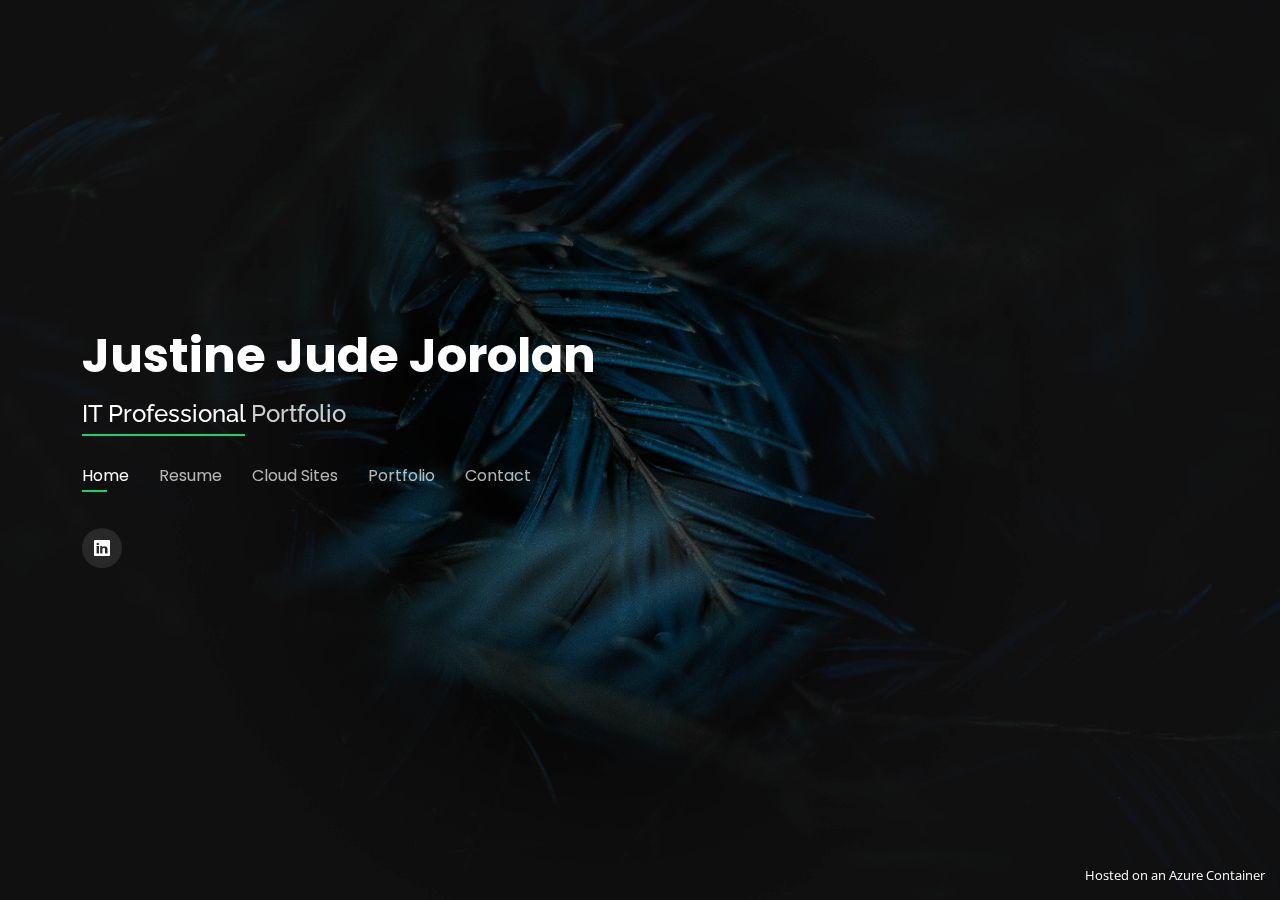
<file: html/index.html>
<!DOCTYPE html>
<html lang="en">

<head>
  <meta charset="utf-8">
  <meta content="width=device-width, initial-scale=1.0" name="viewport">

  <title>Justine Jorolan Portfolio</title>
  <meta content="" name="description">
  <meta content="" name="keywords">

  <!-- Favicons -->
  <link href="assets/img/favicon.png" rel="icon">
  <link href="assets/img/apple-touch-icon.png" rel="apple-touch-icon">

  <!-- Google Fonts -->
  <link href="https://fonts.googleapis.com/css?family=Open+Sans:300,300i,400,400i,600,600i,700,700i|Raleway:300,300i,400,400i,500,500i,600,600i,700,700i|Poppins:300,300i,400,400i,500,500i,600,600i,700,700i" rel="stylesheet">

  <!-- Vendor CSS Files -->
  <link href="assets/vendor/bootstrap/css/bootstrap.min.css" rel="stylesheet">
  <link href="assets/vendor/bootstrap-icons/bootstrap-icons.css" rel="stylesheet">
  <link href="assets/vendor/boxicons/css/boxicons.min.css" rel="stylesheet">
  <link href="assets/vendor/glightbox/css/glightbox.min.css" rel="stylesheet">
  <link href="assets/vendor/remixicon/remixicon.css" rel="stylesheet">
  <link href="assets/vendor/swiper/swiper-bundle.min.css" rel="stylesheet">

  <!-- Main CSS File -->
  <link href="assets/css/style.css" rel="stylesheet">

</head>

<body>

  <!-- ======= Header ======= -->
  <header id="header">
    <div class="container">

      <h1><a href="index.html">Justine Jude Jorolan</a></h1>
      <h2><span>IT Professional</span> Portfolio</h2>

      <nav id="navbar" class="navbar">
        <ul>
          <li><a class="nav-link active" href="#header">Home</a></li>
          <li><a class="nav-link" href="#resume">Resume</a></li>
          <li><a class="nav-link" href="#services">Cloud Sites</a></li>
          <li><a class="nav-link" href="#portfolio">Portfolio</a></li>
          <li><a class="nav-link" href="#contact">Contact</a></li>
        </ul>
        <i class="bi bi-list mobile-nav-toggle"></i>
      </nav><!-- .navbar -->

      <div class="social-links">
        <a href="https://www.linkedin.com/in/justine-jude-jorolan-b192b3176/" class="linkedin"><i class="bi bi-linkedin"></i></a>
      </div>

    </div>
  </header><!-- End Header -->

  <!-- ======= Resume Section ======= -->
  <section id="resume" class="resume">
    <div class="container">

      <div class="section-title">
        <h2>Resume</h2>
        <p>Check My Resume</p>
      </div>
      <a href="/assets/Downloads/Resume.pdf" download="Resume.pdf">
        <i class="bx bx-download"></i> Download My Resume
      </a>
      <div class="row">
        <div class="col-lg-6">
          <h3 class="resume-title">Summary</h3>
          <div class="resume-item pb-0">
            <h4>Justine Jude Jorolan</h4>
            <p><em>Innovative and deadline-driven IT Technical/Application Specialist specializing in crafting business-centric solutions through the strategic utilization of APIs and Microsoft's Power Platform. With a strong focus on automation and process optimization, I have consistently delivered innovative solutions that enhance operational efficiency and drive business growth.
            </em></p>
            <p>
            <ul>
              <li>Detroit, MI</li>
              <li>(586) 306-7385</li>
              <li>jorojustj@gmail.com</li>
            </ul>
            </p>
          </div>

          <h3 class="resume-title">Education</h3>
          <div class="resume-item">
            <h4>High School Diploma</h4>
            <h5>2013 - 2017</h5>
            <p><em>Sterling Heights High School, Sterling Heights, MI</em></p>
          </div>
          <h3 class="resume-title">Certifications</h3>
          <div class="resume-item">
            <h4>CompTIA Security+</h4>
            <h5>Jul2023 - Jul2026</h5>
            <h4>Azure Administrator Associate - AZ-104</h4>
            <h5>Sep2023 - Sep2024</h5>
            <h4>Azure Fundamentals - AZ-900</h4>
            <h5>July2023 - No Expiration</h5>
          </div>
        </div>
        <div class="col-lg-6">
          <h3 class="resume-title">Professional Experience</h3>
          <div class="resume-item">
            <h4>IT Technical Specialist</h4>
            <h5>2022 - Present</h5>
            <p><em>Ideal Group, Detroit, MI </em></p>
            <p>
            <ul>
              <li>Developed organization specific applications utilizing Microsoft's Power Platform, ERP systems, and databases. (PowerApps, Power Automate, PowerBI, SSMS, Sage 100)</li>
              <li>Maintained documentation of organizational processes, installations, and operational patches.</li>
              <li>Provide Tier 1 to Tier 3 support to users. Manage account access, licenses, and permissions.</li>
              <li>Maintain organizations Phishing programs and campaigns. Monitor reported phishing emails.</li>
            </ul>
            </p>
          </div>
          <div class="resume-item">
            <h4>IT Support Specialist</h4>
            <h5>2018 - Present</h5>
            <p><em>US Navy Reserves - EUCOM Joint Analytics Command 0592, Detroit, MI</em></p>
            <p>
            <ul>
              <li>Provide Tier 1 support and troubleshooting. Assisted in management of 150+ Desktops and NMCI Assets.</li>
              <li>Request routing for SIPR tokens acquisition for new and existing users. Familiar with operating in NIPR, SIPR, JWICS environment.</li>
              <li>Worked with a team of 6 in a Chief of Naval operations appointed mission with NAVWAR to audit server spaces.</li>
              <li>Led a small team in assisting in machine learning for a new AI system.</li>
            </ul>
            </p>
          </div>
          <div class="resume-item">
            <h4>Radio Operator</h4>
            <h5>2022 - Present</h5>
            <p><em>US Navy Reserves - Beachmasters Unit Two, Little Creek, VA</em></p>
            <p>
            <ul>
              <li>Intermediate Proficiency in Crypto handling and management as a local element.</li>
              <li>Beach Party Team Lead Communicator in conventional beach operations. Assist in beach and camp setup ensuring safe landings for small crafts.</li>
            </ul>
            </p>
          </div>
          <div class="resume-item">
            <h4>Account Manager</h4>
            <h5>2021 - 2022</h5>
            <p><em>Medavail/SpotRx, Detroit, MI</em></p>
            <p>
            <ul>
              <li>Acclimated/Managed first two clinics in Michigan. Employing interpersonal talents to acquire personal relationships with patients and physicians to utilize our system.</li>
              <li>Trained and mentored new Account Managers promoting productivity, accuracy, and friendly customer service.</li>
            </ul>
            </p>
          </div>
        </div>
      </div>

    </div>
  </section><!-- End Resume Section -->

  <!-- ======= Cloud Sites Section ======= -->
  <section id="services" class="services">
    <div class="container">

      <div class="section-title">
        <h2>Cloud Sites</h2>
        <p>Azure Services - Portfolio Sites</p>
      </div>
<div class="row">
  <div class="section">
  <div class="section">
    <h3>About</h3>
    <p>Welcome to My Cloud Portfolio, where I demonstrate my expertise in harnessing the power of Azure environments. This website was custom made by me utilizing a Bootstrap template. While not primarily a developer by profession, my extensive experience in automation, APIs, and low-code solutions empowered me to craft this website. </p> 
    <h3>This Site</h3>
    <p>This site version is hosted on an Azure Container. Below, you'll find links to mirrors of this site, each hosted on a different Azure service. This showcase not only presents my content but also exemplifies my proficiency in navigating various Azure services to meet specific needs. I invite you to explore and discover the Azure versatility that drives my portfolio.</p>
    <h3>Resources</h3>
    <p>Below you can find the resources I utilized to create these sites. It includes my custom files and the steps I took to create my Azure Resources.</p>
    <a href="https://github.com/jorojust/portfolio-webapp"><p>GitHub Repository - Web App</p></a>
    <a href="https://github.com/jorojust/webappcontainer"><p>GitHub Repository - Container Instance</p></a>
    <a href="path-to-your-file.zip" download="file-name.zip">
      <i class="bx bx-download"></i> Download My Resources
    </a>
  </div>
</div>
</div>
<div class="row">
<!-- HTML for icon-boxes -->
<div class="col-lg-4 col-md-6 d-flex align-items-stretch mt-4 mt-md-0">
  <div class="icon-box" onclick="window.location.href = 'http://justinejorolan.eastus.cloudapp.azure.com/';" style="cursor: pointer;">
  <div class="icon-vm"><img src="assets/img/Cloud Sites/virtual-machines.svg" alt=""></div>
    <h4>VM IIS Server</a></h4>
    <p>This website is professionally hosted on an Azure Virtual Machine (VM) with a customized IIS (Internet Information Services) server configuration.</p>
  </div>
</div>
<div class="col-lg-4 col-md-6 d-flex align-items-stretch mt-4 mt-md-0">
  <div class="icon-box" onclick="window.location.href = 'https://justinejorolan.azurewebsites.net/';" style="cursor: pointer;">
  <div class="icon-web"><img src="assets/img/Cloud Sites/web-sites.svg" alt=""></div>
    <h4><a href="#">Web App Site</a></h4>
    <p>This version of the portfolio is hosted on an Azure Web App service, offering the same content with a different Azure twist. This Portfolio site is integrated with the use of a public GitHub repository I set up myself.</p>
  </div>
</div>
 <div class="col-lg-4 col-md-6 d-flex align-items-stretch mt-4 mt-md-0">
  <div class="icon-box" onclick="window.location.href = 'http://joroportfolio.behhhee0fzevgcab.eastus.azurecontainer.io';" style="cursor: pointer;">
    <div class="icon-web"><img src="assets/img/Cloud Sites/container-instance.svg" alt=""></div>
    <h4><a href="#">This Site - Container Site</a></h4>
    <p>This portfolio version is hosted on an Azure Container. The portfolio website is intricately linked with a publicly accessible GitHub repository, which I personally established and used as the source to create the Docker image for deployment, all managed through the Azure CLI.</p>
  </div>
</div>
</div>

  </section><!-- End Services Section -->

  <!-- ======= Portfolio Section ======= -->
  <section id="portfolio" class="portfolio">
    <div class="container">

      <div class="section-title">
        <h2>Portfolio</h2>
        <p>My Works</p>
      </div>
      <h5>Please click below to see projects I have worked on.</h5>

      <div class="row portfolio-container">

        <div class="col-lg-4 col-md-6 portfolio-item filter-app">
          <div class="portfolio-wrap">
            <img src="assets/img/portfolio/powerapps-icon.png" class="img-fluid" alt="">
            <div class="portfolio-info">
              <h4>Power Apps</h4>
              <p>App Solutions</p>
              <div class="portfolio-links">
                <a href="assets/img/portfolio/powerapps-icon.png" data-gallery="portfolioGallery" class="portfolio-lightbox" title="App 1"></a>
                <a href="portfolio-powerapps.html" data-gallery="portfolioDetailsGallery" data-glightbox="type: external" class="portfolio-details-lightbox" title="Portfolio Details"><i class="bx bx-link"></i></a>
              </div>
            </div>
          </div>
        </div>

        <div class="col-lg-4 col-md-6 portfolio-item filter-web">
          <div class="portfolio-wrap">
            <img src="assets/img/portfolio/PowerAutomate-icon.png" class="img-fluid" alt="">
            <div class="portfolio-info">
              <h4>PowerAutomate</h4>
              <p>Automation</p>
              <div class="portfolio-links">
                <a href="assets/img/portfolio/PowerAutomate-icon.png" data-gallery="portfolioGallery" class="portfolio-lightbox" title="Web 3"></i></a>
                <a href="portfolio-powerautomate.html" data-gallery="portfolioDetailsGallery" data-glightbox="type: external" class="portfolio-details-lightbox" title="Portfolio Details"><i class="bx bx-link"></i></a>
              </div>
            </div>
          </div>
        </div>

        <div class="col-lg-4 col-md-6 portfolio-item filter-app">
          <div class="portfolio-wrap">
            <img src="assets/img/portfolio/powerbi-icon.png" class="img-fluid" alt="">
            <div class="portfolio-info">
              <h4>PowerBI</h4>
              <p>Insight & Data Expertise</p>
              <div class="portfolio-links">
                <a href="assets/img/portfolio/powerbi-icon.png" data-gallery="portfolioGallery" class="portfolio-lightbox" title="App 2"></a>
                <a href="portfolio-powerbi.html" data-gallery="portfolioDetailsGallery" data-glightbox="type: external" class="portfolio-details-lightbox" title="Portfolio Details"><i class="bx bx-link"></i></a>
              </div>
            </div>
          </div>
        </div>

      </div>

    </div>
  </section><!-- End Portfolio Section -->

  <!-- ======= Contact Section ======= -->
  <section id="contact" class="contact">
    <div class="container">

      <div class="section-title">
        <h2>Contact</h2>
        <p>Contact Me</p>
      </div>

      <div class="row mt-2">

        <div class="col-md-6 d-flex align-items-stretch">
          <div class="info-box">
            <i class="bx bx-map"></i>
            <h3>My Address</h3>
            <p>Sterling Heights, MI 48310</p>
          </div>
        </div>

        <div class="col-md-6 mt-4 mt-md-0 d-flex align-items-stretch">
          <div class="info-box">
            <i class="bx bx-share-alt"></i>
            <h3>Social Profiles</h3>
            <div class="social-links">
              <a href="https://www.linkedin.com/in/justine-jude-jorolan-b192b3176/" class="linkedin"><i class="bi bi-linkedin"></i></a>
            </div>
          </div>
        </div>

        <div class="col-md-6 mt-4 d-flex align-items-stretch">
          <div class="info-box">
            <i class="bx bx-envelope"></i>
            <h3>Email Me</h3>
            <p>jorojustj@gmail.com</p>
          </div>
        </div>
        <div class="col-md-6 mt-4 d-flex align-items-stretch">
          <div class="info-box">
            <i class="bx bx-phone-call"></i>
            <h3>Call Me</h3>
            <p>+1 (586) 306-7385</p>
          </div>
        </div>
      </div>


    </div>
  </section><!-- End Contact Section -->

  <div class="credits">
    Hosted on an Azure Container
  </div>

  <!-- Vendor JS Files -->
  <script src="assets/vendor/purecounter/purecounter_vanilla.js"></script>
  <script src="assets/vendor/bootstrap/js/bootstrap.bundle.min.js"></script>
  <script src="assets/vendor/glightbox/js/glightbox.min.js"></script>
  <script src="assets/vendor/isotope-layout/isotope.pkgd.min.js"></script>
  <script src="assets/vendor/swiper/swiper-bundle.min.js"></script>
  <script src="assets/vendor/waypoints/noframework.waypoints.js"></script>
  <script src="assets/vendor/php-email-form/validate.js"></script>

  <!-- Template Main JS File -->
  <script src="assets/js/main.js"></script>

</body>

</html>
</file>
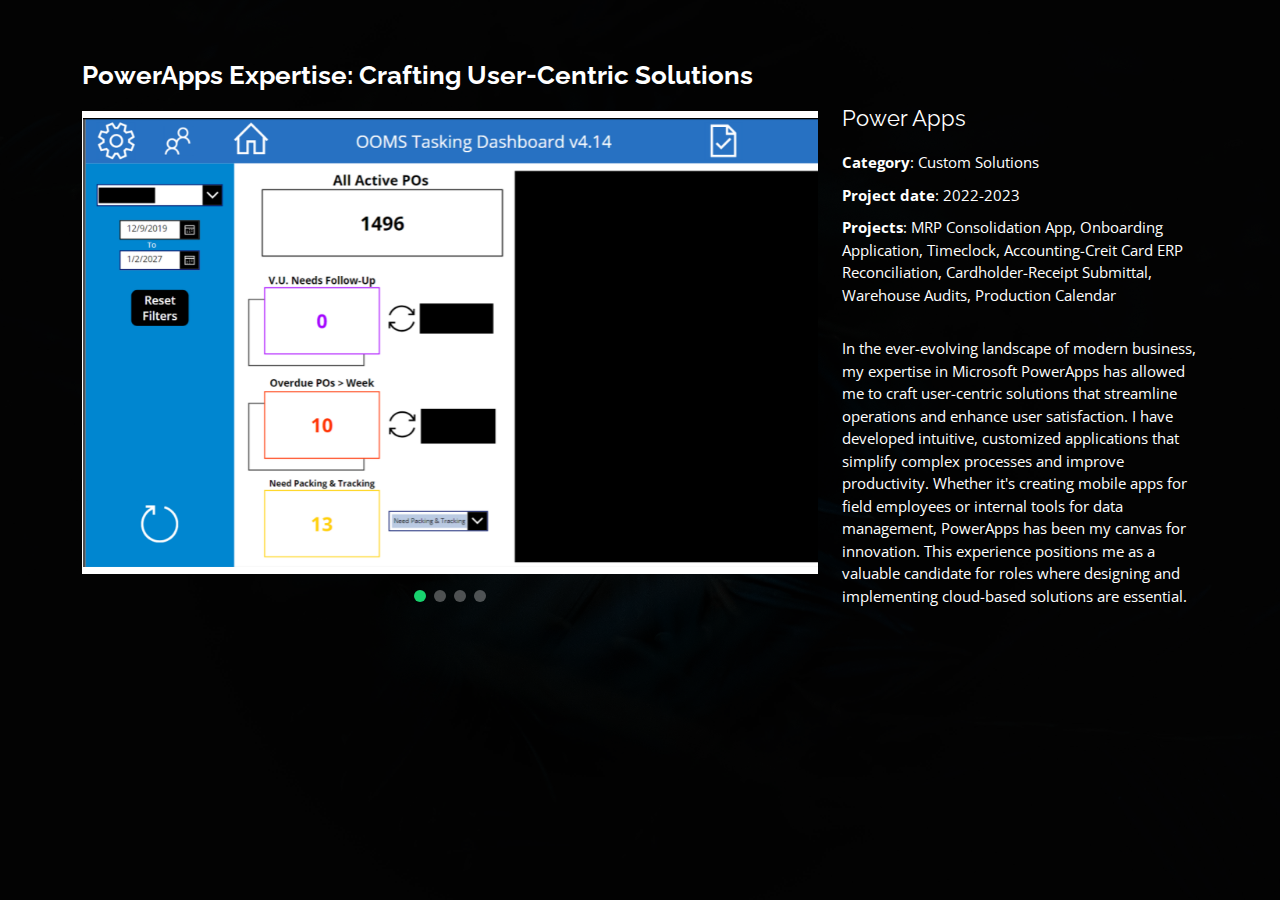
<file: html/portfolio-powerapps.html>
<!DOCTYPE html>
<html lang="en">

<head>
  <meta charset="utf-8">
  <meta content="width=device-width, initial-scale=1.0" name="viewport">

  <title>Portfolio</title>
  <meta content="" name="description">
  <meta content="" name="keywords">

  <!-- Favicons -->
  <link href="assets/img/favicon.png" rel="icon">
  <link href="assets/img/apple-touch-icon.png" rel="apple-touch-icon">

  <!-- Google Fonts -->
  <link href="https://fonts.googleapis.com/css?family=Open+Sans:300,300i,400,400i,600,600i,700,700i|Raleway:300,300i,400,400i,500,500i,600,600i,700,700i|Poppins:300,300i,400,400i,500,500i,600,600i,700,700i" rel="stylesheet">

  <!-- Vendor CSS Files -->
  <link href="assets/vendor/bootstrap/css/bootstrap.min.css" rel="stylesheet">
  <link href="assets/vendor/bootstrap-icons/bootstrap-icons.css" rel="stylesheet">
  <link href="assets/vendor/boxicons/css/boxicons.min.css" rel="stylesheet">
  <link href="assets/vendor/glightbox/css/glightbox.min.css" rel="stylesheet">
  <link href="assets/vendor/remixicon/remixicon.css" rel="stylesheet">
  <link href="assets/vendor/swiper/swiper-bundle.min.css" rel="stylesheet">

  <!-- Template Main CSS File -->
  <link href="assets/css/style.css" rel="stylesheet">

  <!-- =======================================================
  * Template Name: Personal
  * Updated: Sep 18 2023 with Bootstrap v5.3.2
  * Template URL: https://bootstrapmade.com/personal-free-resume-bootstrap-template/
  * Author: BootstrapMade.com
  * License: https://bootstrapmade.com/license/
  ======================================================== -->
</head>

<body>

  <main id="main">

    <!-- ======= Portfolio Details ======= -->
    <div id="portfolio-details" class="portfolio-details">
      <div class="container">

        <div class="row">

          <div class="col-lg-8">
            <h2 class="portfolio-title">PowerApps Expertise: Crafting User-Centric Solutions

            </h2>

            <div class="portfolio-details-slider swiper">
              <div class="swiper-wrapper align-items-center">

                <div class="swiper-slide">
                  <img src="assets/img/portfolio/OOMS -Task.png" alt="">
                </div>

                <div class="swiper-slide">
                  <img src="assets/img/portfolio/OOMS - Dashboard.png" alt="">
                </div>

                <div class="swiper-slide">
                  <img src="assets/img/portfolio/CCA Data Collector.png" alt="">
                </div>

                <div class="swiper-slide">
                  <img src="assets/img/portfolio/ProductionCalendar.png" alt="">
                </div>

              </div>
              <div class="swiper-pagination"></div>
            </div>

          </div>

          <div class="col-lg-4 portfolio-info">
            <h3>Power Apps</h3>
            <ul>
              <li><strong>Category</strong>: Custom Solutions</li>
              <li><strong>Project date</strong>: 2022-2023</li>
              <li><strong>Projects</strong>: MRP Consolidation App, Onboarding Application, Timeclock, Accounting-Creit Card ERP Reconciliation, Cardholder-Receipt Submittal, Warehouse Audits, Production Calendar</li>
            </ul>

            <p>
              In the ever-evolving landscape of modern business, my expertise in Microsoft PowerApps has allowed me to craft user-centric solutions that streamline operations and enhance user satisfaction. I have developed intuitive, customized applications that simplify complex processes and improve productivity. Whether it's creating mobile apps for field employees or internal tools for data management, PowerApps has been my canvas for innovation. This experience positions me as a valuable candidate for roles where designing and implementing cloud-based solutions are essential.            </p>
          </div>

        </div>

      </div>
    </div><!-- End Portfolio Details -->

  </main><!-- End #main -->


  <!-- Vendor JS Files -->
  <script src="assets/vendor/purecounter/purecounter_vanilla.js"></script>
  <script src="assets/vendor/bootstrap/js/bootstrap.bundle.min.js"></script>
  <script src="assets/vendor/glightbox/js/glightbox.min.js"></script>
  <script src="assets/vendor/isotope-layout/isotope.pkgd.min.js"></script>
  <script src="assets/vendor/swiper/swiper-bundle.min.js"></script>
  <script src="assets/vendor/waypoints/noframework.waypoints.js"></script>
  <script src="assets/vendor/php-email-form/validate.js"></script>

  <!-- Template Main JS File -->
  <script src="assets/js/main.js"></script>

</body>

</html>
</file>
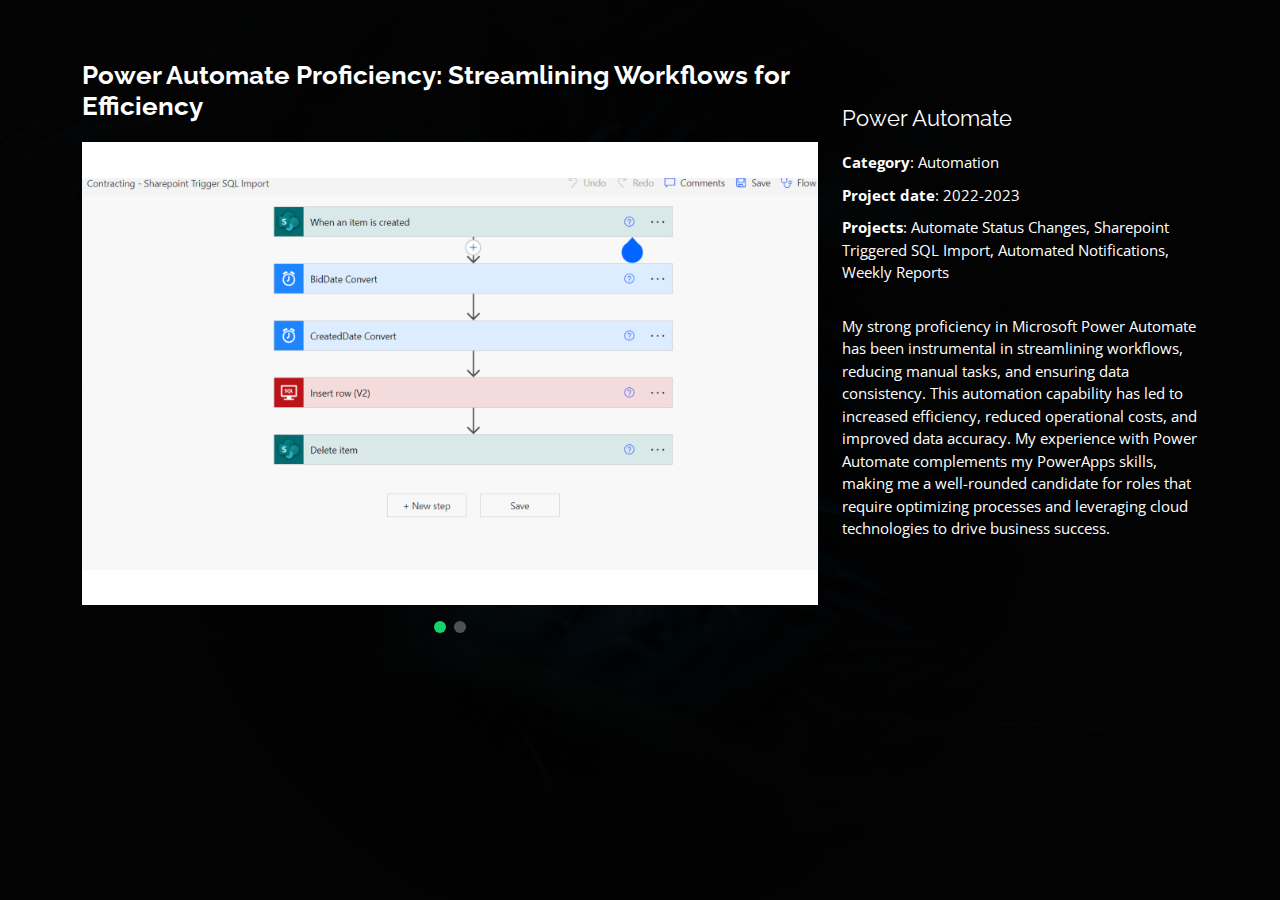
<file: html/portfolio-powerautomate.html>
<!DOCTYPE html>
<html lang="en">

<head>
  <meta charset="utf-8">
  <meta content="width=device-width, initial-scale=1.0" name="viewport">

  <title>Portfolio</title>
  <meta content="" name="description">
  <meta content="" name="keywords">

  <!-- Favicons -->
  <link href="assets/img/favicon.png" rel="icon">
  <link href="assets/img/apple-touch-icon.png" rel="apple-touch-icon">

  <!-- Google Fonts -->
  <link href="https://fonts.googleapis.com/css?family=Open+Sans:300,300i,400,400i,600,600i,700,700i|Raleway:300,300i,400,400i,500,500i,600,600i,700,700i|Poppins:300,300i,400,400i,500,500i,600,600i,700,700i" rel="stylesheet">

  <!-- Vendor CSS Files -->
  <link href="assets/vendor/bootstrap/css/bootstrap.min.css" rel="stylesheet">
  <link href="assets/vendor/bootstrap-icons/bootstrap-icons.css" rel="stylesheet">
  <link href="assets/vendor/boxicons/css/boxicons.min.css" rel="stylesheet">
  <link href="assets/vendor/glightbox/css/glightbox.min.css" rel="stylesheet">
  <link href="assets/vendor/remixicon/remixicon.css" rel="stylesheet">
  <link href="assets/vendor/swiper/swiper-bundle.min.css" rel="stylesheet">

  <!-- Template Main CSS File -->
  <link href="assets/css/style.css" rel="stylesheet">

  <!-- =======================================================
  * Template Name: Personal
  * Updated: Sep 18 2023 with Bootstrap v5.3.2
  * Template URL: https://bootstrapmade.com/personal-free-resume-bootstrap-template/
  * Author: BootstrapMade.com
  * License: https://bootstrapmade.com/license/
  ======================================================== -->
</head>

<body>

  <main id="main">

    <!-- ======= Portfolio Details ======= -->
    <div id="portfolio-details" class="portfolio-details">
      <div class="container">

        <div class="row">

          <div class="col-lg-8">
            <h2 class="portfolio-title">Power Automate Proficiency: Streamlining Workflows for Efficiency</h2>

            <div class="portfolio-details-slider swiper">
              <div class="swiper-wrapper align-items-center">

                <div class="swiper-slide">
                  <img src="assets/img/portfolio/SQLImport.png" alt="">
                </div>

                <div class="swiper-slide">
                  <img src="assets/img/portfolio/IceCreamAPI.png" alt="">
                </div>

              </div>
              <div class="swiper-pagination"></div>
            </div>

          </div>

          <div class="col-lg-4 portfolio-info">
            <h3>Power Automate</h3>
            <ul>
              <li><strong>Category</strong>: Automation</li>
              <li><strong>Project date</strong>: 2022-2023</li>
              <li><strong>Projects</strong>: Automate Status Changes, Sharepoint Triggered SQL Import, Automated Notifications, Weekly Reports </li>
            </ul>

            <p>
              My strong proficiency in Microsoft Power Automate has been instrumental in streamlining workflows, reducing manual tasks, and ensuring data consistency. This automation capability has led to increased efficiency, reduced operational costs, and improved data accuracy. My experience with Power Automate complements my PowerApps skills, making me a well-rounded candidate for roles that require optimizing processes and leveraging cloud technologies to drive business success.
            </p>
          </div>

        </div>

      </div>
    </div><!-- End Portfolio Details -->

  </main><!-- End #main -->


  <!-- Vendor JS Files -->
  <script src="assets/vendor/purecounter/purecounter_vanilla.js"></script>
  <script src="assets/vendor/bootstrap/js/bootstrap.bundle.min.js"></script>
  <script src="assets/vendor/glightbox/js/glightbox.min.js"></script>
  <script src="assets/vendor/isotope-layout/isotope.pkgd.min.js"></script>
  <script src="assets/vendor/swiper/swiper-bundle.min.js"></script>
  <script src="assets/vendor/waypoints/noframework.waypoints.js"></script>
  <script src="assets/vendor/php-email-form/validate.js"></script>

  <!-- Template Main JS File -->
  <script src="assets/js/main.js"></script>

</body>

</html>
</file>
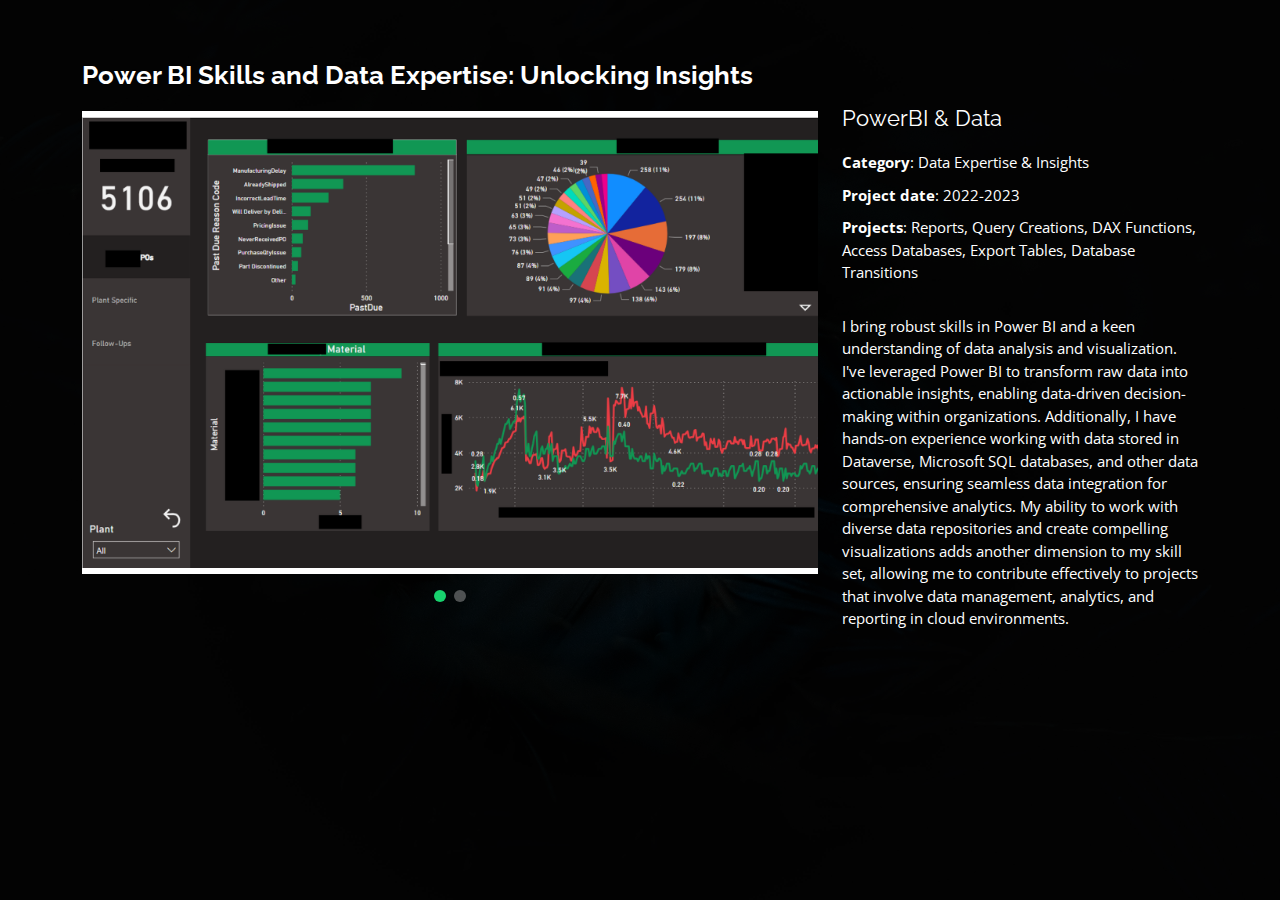
<file: html/portfolio-powerbi.html>
<!DOCTYPE html>
<html lang="en">

<head>
  <meta charset="utf-8">
  <meta content="width=device-width, initial-scale=1.0" name="viewport">

  <title>Portfolio</title>
  <meta content="" name="description">
  <meta content="" name="keywords">

  <!-- Favicons -->
  <link href="assets/img/favicon.png" rel="icon">
  <link href="assets/img/apple-touch-icon.png" rel="apple-touch-icon">

  <!-- Google Fonts -->
  <link href="https://fonts.googleapis.com/css?family=Open+Sans:300,300i,400,400i,600,600i,700,700i|Raleway:300,300i,400,400i,500,500i,600,600i,700,700i|Poppins:300,300i,400,400i,500,500i,600,600i,700,700i" rel="stylesheet">

  <!-- Vendor CSS Files -->
  <link href="assets/vendor/bootstrap/css/bootstrap.min.css" rel="stylesheet">
  <link href="assets/vendor/bootstrap-icons/bootstrap-icons.css" rel="stylesheet">
  <link href="assets/vendor/boxicons/css/boxicons.min.css" rel="stylesheet">
  <link href="assets/vendor/glightbox/css/glightbox.min.css" rel="stylesheet">
  <link href="assets/vendor/remixicon/remixicon.css" rel="stylesheet">
  <link href="assets/vendor/swiper/swiper-bundle.min.css" rel="stylesheet">

  <!-- Template Main CSS File -->
  <link href="assets/css/style.css" rel="stylesheet">

  <!-- =======================================================
  * Template Name: Personal
  * Updated: Sep 18 2023 with Bootstrap v5.3.2
  * Template URL: https://bootstrapmade.com/personal-free-resume-bootstrap-template/
  * Author: BootstrapMade.com
  * License: https://bootstrapmade.com/license/
  ======================================================== -->
</head>

<body>

  <main id="main">

    <!-- ======= Portfolio Details ======= -->
    <div id="portfolio-details" class="portfolio-details">
      <div class="container">

        <div class="row">

          <div class="col-lg-8">
            <h2 class="portfolio-title">Power BI Skills and Data Expertise: Unlocking Insights

            </h2>

            <div class="portfolio-details-slider swiper">
              <div class="swiper-wrapper align-items-center">

                <div class="swiper-slide">
                  <img src="assets/img/portfolio/PowerBI.png" alt="">
                </div>
                <div class="swiper-slide">
                  <img src="assets/img/portfolio/PowerBIBlue.png" alt="">
                </div>

              </div>
              <div class="swiper-pagination"></div>
            </div>

          </div>

          <div class="col-lg-4 portfolio-info">
            <h3>PowerBI & Data</h3>
            <ul>
              <li><strong>Category</strong>: Data Expertise & Insights</li>
              <li><strong>Project date</strong>: 2022-2023</li>
              <li><strong>Projects</strong>: Reports, Query Creations, DAX Functions, Access Databases, Export Tables, Database Transitions </li>

            </ul>

            <p>
              I bring robust skills in Power BI and a keen understanding of data analysis and visualization. I've leveraged Power BI to transform raw data into actionable insights, enabling data-driven decision-making within organizations. Additionally, I have hands-on experience working with data stored in Dataverse, Microsoft SQL databases, and other data sources, ensuring seamless data integration for comprehensive analytics. My ability to work with diverse data repositories and create compelling visualizations adds another dimension to my skill set, allowing me to contribute effectively to projects that involve data management, analytics, and reporting in cloud environments.
            </p>
          </div>

        </div>

      </div>
    </div><!-- End Portfolio Details -->

  </main><!-- End #main -->


  <!-- Vendor JS Files -->
  <script src="assets/vendor/purecounter/purecounter_vanilla.js"></script>
  <script src="assets/vendor/bootstrap/js/bootstrap.bundle.min.js"></script>
  <script src="assets/vendor/glightbox/js/glightbox.min.js"></script>
  <script src="assets/vendor/isotope-layout/isotope.pkgd.min.js"></script>
  <script src="assets/vendor/swiper/swiper-bundle.min.js"></script>
  <script src="assets/vendor/waypoints/noframework.waypoints.js"></script>
  <script src="assets/vendor/php-email-form/validate.js"></script>

  <!-- Template Main JS File -->
  <script src="assets/js/main.js"></script>

</body>

</html>
</file>
<file: html/assets/css/style.css>
/**
* Template Name: Personal
* Updated: Sep 18 2023 with Bootstrap v5.3.2
* Template URL: https://bootstrapmade.com/personal-free-resume-bootstrap-template/
* Author: BootstrapMade.com
* License: https://bootstrapmade.com/license/
*/

/*--------------------------------------------------------------
# General
--------------------------------------------------------------*/
body {
  font-family: "Open Sans", sans-serif;
  background-color: #040404;
  color: #fff;
  position: relative;
  background: transparent;
}

body::before {
  content: "";
  position: fixed;
  background: #040404 url("../img/bg.jpg") top right no-repeat;
  background-size: cover;
  left: 0;
  right: 0;
  top: 0;
  height: 100vh;
  z-index: -1;
}

@media (min-width: 1024px) {
  body::before {
    background-attachment: fixed;
  }
}

a {
  color: #18d26e;
  text-decoration: none;
}

a:hover {
  color: #35e888;
  text-decoration: none;
}

h1,
h2,
h3,
h4,
h5,
h6 {
  font-family: "Raleway", sans-serif;
}

/*--------------------------------------------------------------
# Header
--------------------------------------------------------------*/
#header {
  transition: ease-in-out 0.3s;
  position: relative;
  height: 100vh;
  display: flex;
  align-items: center;
  z-index: 997;
  overflow-y: auto;
}

#header * {
  transition: ease-in-out 0.3s;
}

#header h1 {
  font-size: 48px;
  margin: 0;
  padding: 0;
  line-height: 1;
  font-weight: 700;
  font-family: "Poppins", sans-serif;
}

#header h1 a,
#header h1 a:hover {
  color: #fff;
  line-height: 1;
  display: inline-block;
}

#header h2 {
  font-size: 24px;
  margin-top: 20px;
  color: rgba(255, 255, 255, 0.8);
}

#header h2 span {
  color: #fff;
  border-bottom: 2px solid #18d26e;
  padding-bottom: 6px;
}

#header img {
  padding: 0;
  margin: 0;
}

#header .social-links {
  margin-top: 40px;
  display: flex;
}

#header .social-links a {
  font-size: 16px;
  display: flex;
  justify-content: center;
  align-items: center;
  background: rgba(255, 255, 255, 0.1);
  color: #fff;
  line-height: 1;
  margin-right: 8px;
  border-radius: 50%;
  width: 40px;
  height: 40px;
}

#header .social-links a:hover {
  background: #18d26e;
}

@media (max-width: 992px) {
  #header h1 {
    font-size: 36px;
  }

  #header h2 {
    font-size: 20px;
    line-height: 30px;
  }

  #header .social-links {
    margin-top: 15px;
  }

  #header .container {
    display: flex;
    flex-direction: column;
    align-items: center;
  }
}

/* Header Top */
#header.header-top {
  height: 80px;
  position: fixed;
  left: 0;
  top: 0;
  right: 0;
  background: rgba(0, 0, 0, 0.9);
}

#header.header-top .social-links,
#header.header-top h2 {
  display: none;
}

#header.header-top h1 {
  margin-right: auto;
  font-size: 36px;
}

#header.header-top img {
  max-height: 60px;
  margin-right: 20px !important;
}

#header.header-top .container {
  display: flex;
  align-items: center;
}

#header.header-top .navbar {
  margin: 0;
}

@media (max-width: 768px) {
  #header.header-top {
    height: 60px;
  }

  #header.header-top h1 {
    font-size: 26px;
  }
}

/*--------------------------------------------------------------
# Navigation Menu
--------------------------------------------------------------*/
/**
* Desktop Navigation 
*/
.navbar {
  padding: 0;
  margin-top: 35px;
}

.navbar ul {
  margin: 0;
  padding: 0;
  display: flex;
  list-style: none;
  align-items: center;
}

.navbar li {
  position: relative;
}

.navbar li+li {
  margin-left: 30px;
}

.navbar a,
.navbar a:focus {
  display: flex;
  align-items: center;
  justify-content: space-between;
  padding: 0;
  font-family: "Poppins", sans-serif;
  font-size: 16px;
  font-weight: 400;
  color: rgba(255, 255, 255, 0.7);
  white-space: nowrap;
  transition: 0.3s;
}

.navbar a i,
.navbar a:focus i {
  font-size: 12px;
  line-height: 0;
  margin-left: 5px;
}

.navbar a:before {
  content: "";
  position: absolute;
  width: 0;
  height: 2px;
  bottom: -4px;
  left: 0;
  background-color: #18d26e;
  visibility: hidden;
  width: 0px;
  transition: all 0.3s ease-in-out 0s;
}

.navbar a:hover:before,
.navbar li:hover>a:before,
.navbar .active:before {
  visibility: visible;
  width: 25px;
}

.navbar a:hover,
.navbar .active,
.navbar .active:focus,
.navbar li:hover>a {
  color: #fff;
}

/**
* Mobile Navigation 
*/
.mobile-nav-toggle {
  color: #fff;
  font-size: 28px;
  cursor: pointer;
  display: none;
  line-height: 0;
  transition: 0.5s;
  position: fixed;
  right: 15px;
  top: 15px;
}

@media (max-width: 991px) {
  .mobile-nav-toggle {
    display: block;
  }

  .navbar ul {
    display: none;
  }
}

.navbar-mobile {
  position: fixed;
  overflow: hidden;
  top: 0;
  right: 0;
  left: 0;
  bottom: 0;
  background: rgba(0, 0, 0, 0.9);
  transition: 0.3s;
  z-index: 999;
  margin-top: 0;
}

.navbar-mobile .mobile-nav-toggle {
  position: absolute;
  top: 15px;
  right: 15px;
}

.navbar-mobile ul {
  display: block;
  position: absolute;
  top: 55px;
  right: 15px;
  bottom: 45px;
  left: 15px;
  padding: 10px 0;
  overflow-y: auto;
  transition: 0.3s;
  border: 2px solid rgba(255, 255, 255, 0.2);
}

.navbar-mobile li {
  padding: 12px 20px;
}

.navbar-mobile li+li {
  margin: 0;
}

.navbar-mobile a,
.navbar-mobile a:focus {
  font-size: 16px;
  position: relative;
}

/*--------------------------------------------------------------
# Sections General
--------------------------------------------------------------*/
section {
  overflow: hidden;
  position: absolute;
  width: 100%;
  top: 140px;
  bottom: 100%;
  opacity: 0;
  transition: ease-in-out 0.4s;
  z-index: 2;
}

section.section-show {
  top: 100px;
  bottom: auto;
  opacity: 1;
  padding-bottom: 45px;
}

section .container {
  background: rgba(0, 0, 0, 0.9);
  padding: 30px;
}

@media (max-width: 768px) {
  section {
    top: 120px;
  }

  section.section-show {
    top: 80px;
  }
}

.section-title h2 {
  font-size: 14px;
  font-weight: 500;
  padding: 0;
  line-height: 1px;
  margin: 0 0 20px 0;
  letter-spacing: 2px;
  text-transform: uppercase;
  color: #aaaaaa;
  font-family: "Poppins", sans-serif;
}

.section-title h2::after {
  content: "";
  width: 120px;
  height: 1px;
  display: inline-block;
  background: #4ceb95;
  margin: 4px 10px;
}

.section-title p {
  margin: 0;
  margin: -15px 0 15px 0;
  font-size: 36px;
  font-weight: 700;
  text-transform: uppercase;
  font-family: "Poppins", sans-serif;
  color: #fff;
}



/*--------------------------------------------------------------
# Resume
--------------------------------------------------------------*/
.resume .resume-title {
  font-size: 26px;
  font-weight: 700;
  margin-top: 20px;
  margin-bottom: 20px;
  color: #fff;
}

.resume .resume-item {
  padding: 0 0 20px 20px;
  margin-top: -2px;
  border-left: 2px solid rgba(255, 255, 255, 0.2);
  position: relative;
}

.resume .resume-item h4 {
  line-height: 18px;
  font-size: 18px;
  font-weight: 600;
  text-transform: uppercase;
  font-family: "Poppins", sans-serif;
  color: #18d26e;
  margin-bottom: 10px;
}

.resume .resume-item h5 {
  font-size: 16px;
  background: rgba(255, 255, 255, 0.15);
  padding: 5px 15px;
  display: inline-block;
  font-weight: 600;
  margin-bottom: 10px;
}

.resume .resume-item ul {
  padding-left: 20px;
}

.resume .resume-item ul li {
  padding-bottom: 10px;
}

.resume .resume-item:last-child {
  padding-bottom: 0;
}

.resume .resume-item::before {
  content: "";
  position: absolute;
  width: 16px;
  height: 16px;
  border-radius: 50px;
  left: -9px;
  top: 0;
  background: #18d26e;
  border: 2px solid #18d26e;
}

/*--------------------------------------------------------------
# Services
--------------------------------------------------------------*/
.services .icon-box {
  text-align: center;
  background: rgba(204, 204, 204, 0.1);
  padding: 80px 20px;
  transition: all ease-in-out 0.3s;
}

.services .icon-box .icon {
  margin: 0 auto;
  width: 64px;
  height: 64px;
  background: #18d26e;
  border-radius: 5px;
  transition: all 0.3s ease-out 0s;
  display: flex;
  align-items: center;
  justify-content: center;
  margin-bottom: 20px;
  transform-style: preserve-3d;
}


.services .icon-box .icon-vm {
  margin: 0 auto;
  width: 70px;
  height: 70px;
  background: #fff;
  border-radius: 5px;
  transition: all 0.3s ease-out 0s;
  display: flex;
  align-items: center;
  justify-content: center;
  margin-bottom: 20px;
  transform-style: preserve-3d;
}

.services .icon-box .icon-web {
  margin: 0 auto;
  width: 70px;
  height: 70px;
  background: #fff;
  border-radius: 5px;
  transition: all 0.3s ease-out 0s;
  display: flex;
  align-items: center;
  justify-content: center;
  margin-bottom: 20px;
  transform-style: preserve-3d;
}

.services .icon-box .icon i {
  color: #fff;
  font-size: 28px;
}

.services .icon-box .icon::before {
  position: absolute;
  content: "";
  left: -8px;
  top: -8px;
  height: 100%;
  width: 100%;
  background: rgba(255, 255, 255, 0.15);
  border-radius: 5px;
  transition: all 0.3s ease-out 0s;
  transform: translateZ(-1px);
}

.services .icon-box .icon-vm::before {
  position: absolute;
  content: "";
  left: -8px;
  top: -8px;
  height: 100%;
  width: 100%;
  background: rgba(255, 255, 255, 0.15);
  border-radius: 5px;
  transition: all 0.3s ease-out 0s;
  transform: translateZ(-1px);
}

.services .icon-box .icon-web::before {
  position: absolute;
  content: "";
  left: -8px;
  top: -8px;
  height: 100%;
  width: 100%;
  background: rgba(255, 255, 255, 0.15);
  border-radius: 5px;
  transition: all 0.3s ease-out 0s;
  transform: translateZ(-1px);
}

.services .icon-box h4 {
  font-weight: 700;
  margin-bottom: 15px;
  font-size: 24px;
}

.services .icon-box h4 a {
  color: #fff;
}

.services .icon-box p {
  line-height: 24px;
  font-size: 14px;
  margin-bottom: 0;
}

.services .icon-box:hover {
  background: #18d26e;
  border-color: #18d26e;
}

.services .icon-box:hover .icon {
  background: #fff;
}

.services .icon-box:hover .icon i {
  color: #18d26e;
}

.services .icon-box:hover .icon::before {
  background: #35e888;
}

.services .icon-box:hover h4 a,
.services .icon-box:hover p {
  color: #fff;
}

/*--------------------------------------------------------------
# Portfolio
--------------------------------------------------------------*/
.portfolio .portfolio-item {
  margin-bottom: 30px;
}

.portfolio #portfolio-flters {
  padding: 0;
  margin: 0 auto 15px auto;
  list-style: none;
  text-align: center;
  border-radius: 50px;
  padding: 2px 15px;
}

.portfolio #portfolio-flters li {
  cursor: pointer;
  display: inline-block;
  padding: 8px 16px 10px 16px;
  font-size: 14px;
  font-weight: 600;
  line-height: 1;
  text-transform: uppercase;
  color: #fff;
  background: rgba(255, 255, 255, 0.1);
  margin: 0 3px 10px 3px;
  transition: all 0.3s ease-in-out;
  border-radius: 4px;
}

.portfolio #portfolio-flters li:hover,
.portfolio #portfolio-flters li.filter-active {
  background: #18d26e;
}

.portfolio #portfolio-flters li:last-child {
  margin-right: 0;
}

.portfolio .portfolio-wrap {
  transition: 0.3s;
  position: relative;
  overflow: hidden;
  z-index: 1;
  background: rgba(0, 0, 0, 0.6);
}

.portfolio .portfolio-wrap::before {
  content: "";
  background: rgba(0, 0, 0, 0.6);
  position: absolute;
  left: 30px;
  right: 30px;
  top: 30px;
  bottom: 30px;
  transition: all ease-in-out 0.3s;
  z-index: 2;
  opacity: 0;
}

.portfolio .portfolio-wrap .portfolio-info {
  opacity: 0;
  position: absolute;
  top: 0;
  left: 0;
  right: 0;
  bottom: 0;
  text-align: center;
  z-index: 3;
  transition: all ease-in-out 0.3s;
  display: flex;
  flex-direction: column;
  justify-content: center;
  align-items: center;
}

.portfolio .portfolio-wrap .portfolio-info::before {
  display: block;
  content: "";
  width: 48px;
  height: 48px;
  position: absolute;
  top: 35px;
  left: 35px;
  border-top: 3px solid #fff;
  border-left: 3px solid #fff;
  transition: all 0.5s ease 0s;
  z-index: 9994;
}

.portfolio .portfolio-wrap .portfolio-info::after {
  display: block;
  content: "";
  width: 48px;
  height: 48px;
  position: absolute;
  bottom: 35px;
  right: 35px;
  border-bottom: 3px solid #fff;
  border-right: 3px solid #fff;
  transition: all 0.5s ease 0s;
  z-index: 9994;
}

.portfolio .portfolio-wrap .portfolio-info h4 {
  font-size: 20px;
  color: #fff;
  font-weight: 600;
}

.portfolio .portfolio-wrap .portfolio-info p {
  color: #ffffff;
  font-size: 14px;
  text-transform: uppercase;
  padding: 0;
  margin: 0;
}

.portfolio .portfolio-wrap .portfolio-links {
  text-align: center;
  z-index: 4;
}

.portfolio .portfolio-wrap .portfolio-links a {
  color: #fff;
  margin: 0 2px;
  font-size: 28px;
  display: inline-block;
  transition: 0.3s;
}

.portfolio .portfolio-wrap .portfolio-links a:hover {
  color: #63eda3;
}

.portfolio .portfolio-wrap:hover::before {
  top: 0;
  left: 0;
  right: 0;
  bottom: 0;
  opacity: 1;
}

.portfolio .portfolio-wrap:hover .portfolio-info {
  opacity: 1;
}

.portfolio .portfolio-wrap:hover .portfolio-info::before {
  top: 15px;
  left: 15px;
}

.portfolio .portfolio-wrap:hover .portfolio-info::after {
  bottom: 15px;
  right: 15px;
}

/*--------------------------------------------------------------
# Portfolio Details
--------------------------------------------------------------*/
.portfolio-details {
  padding-top: 40px;
  background: rgba(0, 0, 0, 0.8);
  position: fixed;
  left: 0;
  right: 0;
  top: 0;
  bottom: 0;
  overflow-y: auto;
}

.portfolio-details .container {
  padding-top: 20px;
  padding-bottom: 40px;
}

.portfolio-details .portfolio-title {
  font-size: 26px;
  font-weight: 700;
  margin-bottom: 20px;
}

.portfolio-details .portfolio-info {
  padding-top: 45px;
}

.portfolio-details .portfolio-info h3 {
  font-size: 22px;
  font-weight: 400;
  margin-bottom: 20px;
}

.portfolio-details .portfolio-info ul {
  list-style: none;
  padding: 0;
  font-size: 15px;
}

.portfolio-details .portfolio-info ul li+li {
  margin-top: 10px;
}

.portfolio-details .portfolio-info p {
  font-size: 15px;
  padding: 15px 0 0 0;
}

@media (max-width: 992px) {
  .portfolio-details .portfolio-info {
    padding-top: 20px;
  }
}

.portfolio-details .swiper-pagination {
  margin-top: 20px;
  position: relative;
}

.portfolio-details .swiper-pagination .swiper-pagination-bullet {
  width: 12px;
  height: 12px;
  opacity: 1;
  background-color: rgba(255, 255, 255, 0.3);
}

.portfolio-details .swiper-pagination .swiper-pagination-bullet-active {
  background-color: #18d26e;
}

/*--------------------------------------------------------------
# Contact
--------------------------------------------------------------*/
.contact .info-box {
  color: #444444;
  padding: 20px;
  width: 100%;
  background: rgba(255, 255, 255, 0.08);
}

.contact .info-box i.bx {
  font-size: 24px;
  color: #18d26e;
  border-radius: 50%;
  padding: 14px;
  float: left;
  background: rgba(255, 255, 255, 0.1);
}

.contact .info-box h3 {
  font-size: 20px;
  color: rgba(255, 255, 255, 0.5);
  font-weight: 700;
  margin: 10px 0 8px 68px;
}

.contact .info-box p {
  padding: 0;
  color: #fff;
  line-height: 24px;
  font-size: 14px;
  margin: 0 0 0 68px;
}

.contact .info-box .social-links {
  margin: 5px 0 0 68px;
  display: flex;
}

.contact .info-box .social-links a {
  font-size: 18px;
  display: inline-block;
  color: #fff;
  line-height: 1;
  margin-right: 12px;
  transition: 0.3s;
}

.contact .info-box .social-links a:hover {
  color: #18d26e;
}

.contact .php-email-form {
  padding: 30px;
  background: rgba(255, 255, 255, 0.08);
}

.contact .php-email-form .error-message {
  display: none;
  background: rgba(255, 255, 255, 0.08);
  background: #ed3c0d;
  text-align: left;
  padding: 15px;
  font-weight: 600;
}

.contact .php-email-form .error-message br+br {
  margin-top: 25px;
}

.contact .php-email-form .sent-message {
  display: none;
  background: rgba(255, 255, 255, 0.08);
  background: #18d26e;
  text-align: center;
  padding: 15px;
  font-weight: 600;
}

.contact .php-email-form .loading {
  display: none;
  background: rgba(255, 255, 255, 0.08);
  text-align: center;
  padding: 15px;
}

.contact .php-email-form .loading:before {
  content: "";
  display: inline-block;
  border-radius: 50%;
  width: 24px;
  height: 24px;
  margin: 0 10px -6px 0;
  border: 3px solid #18d26e;
  border-top-color: #eee;
  animation: animate-loading 1s linear infinite;
}

.contact .php-email-form input,
.contact .php-email-form textarea {
  border-radius: 0;
  box-shadow: none;
  font-size: 14px;
  background: rgba(255, 255, 255, 0.08);
  border: 0;
  transition: 0.3s;
  color: #fff;
}

.contact .php-email-form input:focus,
.contact .php-email-form textarea:focus {
  background-color: rgba(255, 255, 255, 0.11);
}

.contact .php-email-form input::-moz-placeholder,
.contact .php-email-form textarea::-moz-placeholder {
  color: rgba(255, 255, 255, 0.3);
  opacity: 1;
}

.contact .php-email-form input::placeholder,
.contact .php-email-form textarea::placeholder {
  color: rgba(255, 255, 255, 0.3);
  opacity: 1;
}

.contact .php-email-form input {
  padding: 10px 15px;
}

.contact .php-email-form textarea {
  padding: 12px 15px;
}

.contact .php-email-form button[type=submit] {
  background: #18d26e;
  border: 0;
  padding: 10px 30px;
  color: #fff;
  transition: 0.4s;
  border-radius: 4px;
}

.contact .php-email-form button[type=submit]:hover {
  background: #15bb62;
}

@keyframes animate-loading {
  0% {
    transform: rotate(0deg);
  }

  100% {
    transform: rotate(360deg);
  }
}

/*--------------------------------------------------------------
# Credits
--------------------------------------------------------------*/
.credits {
  position: fixed;
  right: 0;
  left: 0;
  bottom: 0;
  padding: 15px;
  text-align: right;
  font-size: 13px;
  color: #fff;
  z-index: 999999;
}

@media (max-width: 992px) {
  .credits {
    text-align: center;
    padding: 10px;
    background: rgba(0, 0, 0, 0.8);
  }
}

.credits a {
  color: #18d26e;
  transition: 0.3s;
}

.credits a:hover {
  color: #fff;
}

.icon-box.active {
  background-color: #fff; /* You can customize the background color */
}

.icon-box.active p {
  display: block;
}
</file>
